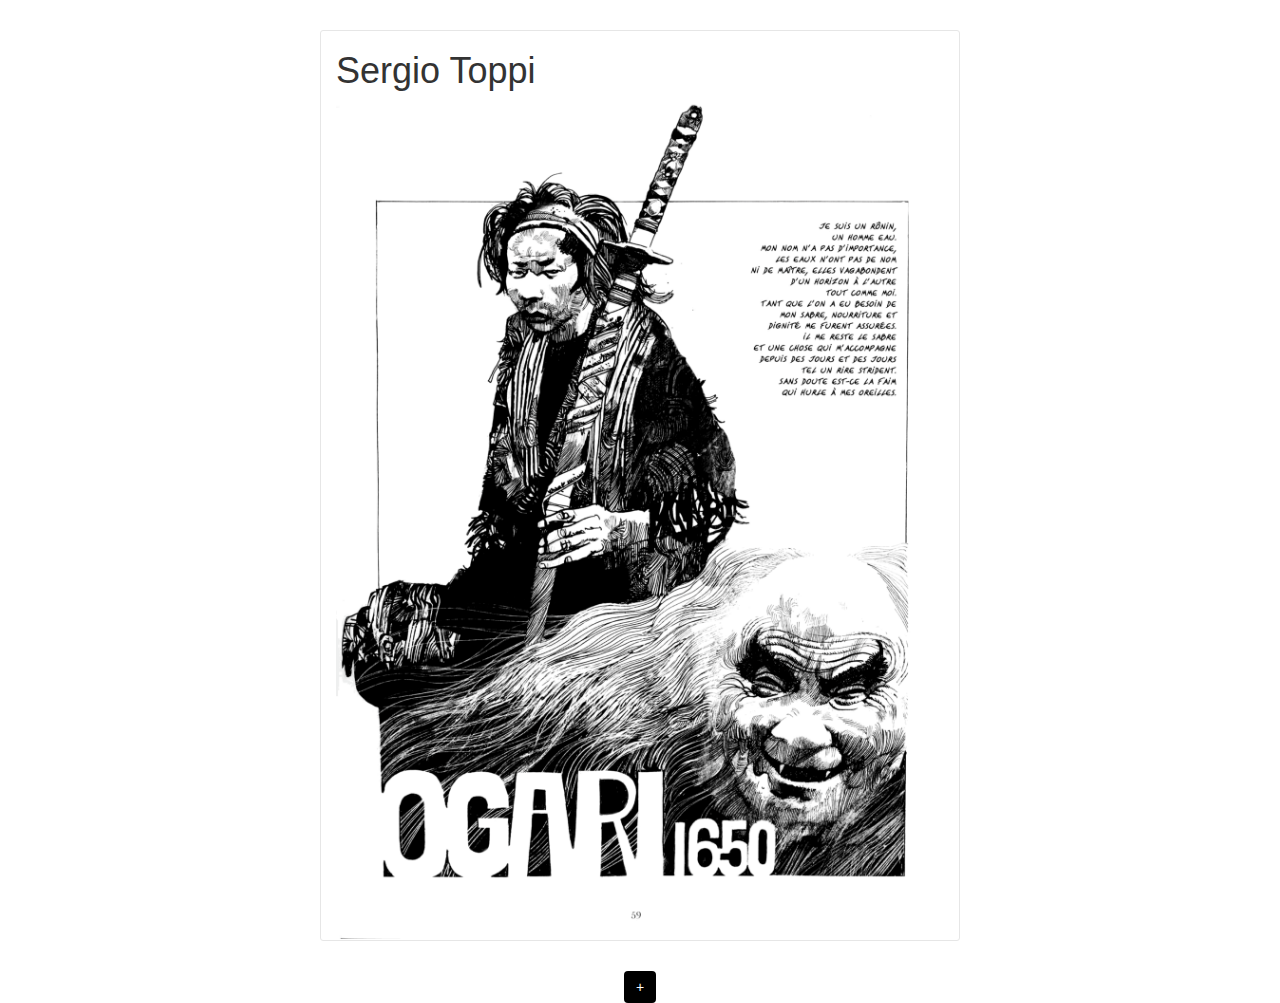
<file: Ajax Json/index.html>
<!DOCTYPE html>
<html lang="it">

<head>
    <meta charset="utf-8">
    <meta http-equiv="X-UA-Compatible" content="IE=edge">
    <meta name="viewport" content="width=device-width, initial-scale=1">

    <!-- The above 3 meta tags *must* come first in the head; any other head content must come *after* these tags -->
    <title>Bootstrap 101 Template</title>

    <!-- Bootstrap -->
    <link rel="stylesheet" href="https://maxcdn.bootstrapcdn.com/bootstrap/3.3.7/css/bootstrap.min.css">
    <link rel="stylesheet" type="text/css" href="style.css">


    <!-- HTML5 shim and Respond.js for IE8 support of HTML5 elements and media queries -->
    <!-- WARNING: Respond.js doesn't work if you view the page via file:// -->
    <!--[if lt IE 9]>
      <script src="https://oss.maxcdn.com/html5shiv/3.7.3/html5shiv.min.js"></script>
      <script src="https://oss.maxcdn.com/respond/1.4.2/respond.min.js"></script>
    <![endif]-->
</head>

<body>
    <div class="container post">
        <div class="row">
            <div class="col-xs-10">

                <h1 class="nome">Sergio Toppi</h1>
            </div>
            <div class="col-xs-2">

            </div>
        </div>
        <div class="row">
            <div class="col-xs-12">
                <img class="img-responsive imgPostata" src="assets/toppi.png">
            </div>
        </div>

        <div class="row">
            <div class="col-xs-12">

            </div>
        </div>
    </div>

    <div class="container">
        <div class="row">
            <div class="col-xs-12 text-center">
                <button type="button" class="btn btn-info mybtn">+</button>
            </div>
        </div>
    </div>


    <!-- jQuery (necessary for Bootstrap's JavaScript plugins) -->
    <script src="https://ajax.googleapis.com/ajax/libs/jquery/1.12.4/jquery.min.js"></script>
    <!-- Include all compiled plugins (below), or include individual files as needed -->
    <script src="https://maxcdn.bootstrapcdn.com/bootstrap/3.3.7/js/bootstrap.min.js"></script>
    <script src="main.js"></script>
</body>

</html>
</file>
<file: Ajax Json/style.css>
.img-circle {
    width: 100px;
    height: auto;
}

.imgPostata {}

.nome {
    display: inline-block;
}

.post {
    width: 50%;
    border: 1px solid #e6e6e6;
    border-radius: 3px;
    margin: 30px auto;
}

.mybtn {
    background-color: black;
    border: none;
}
</file>
